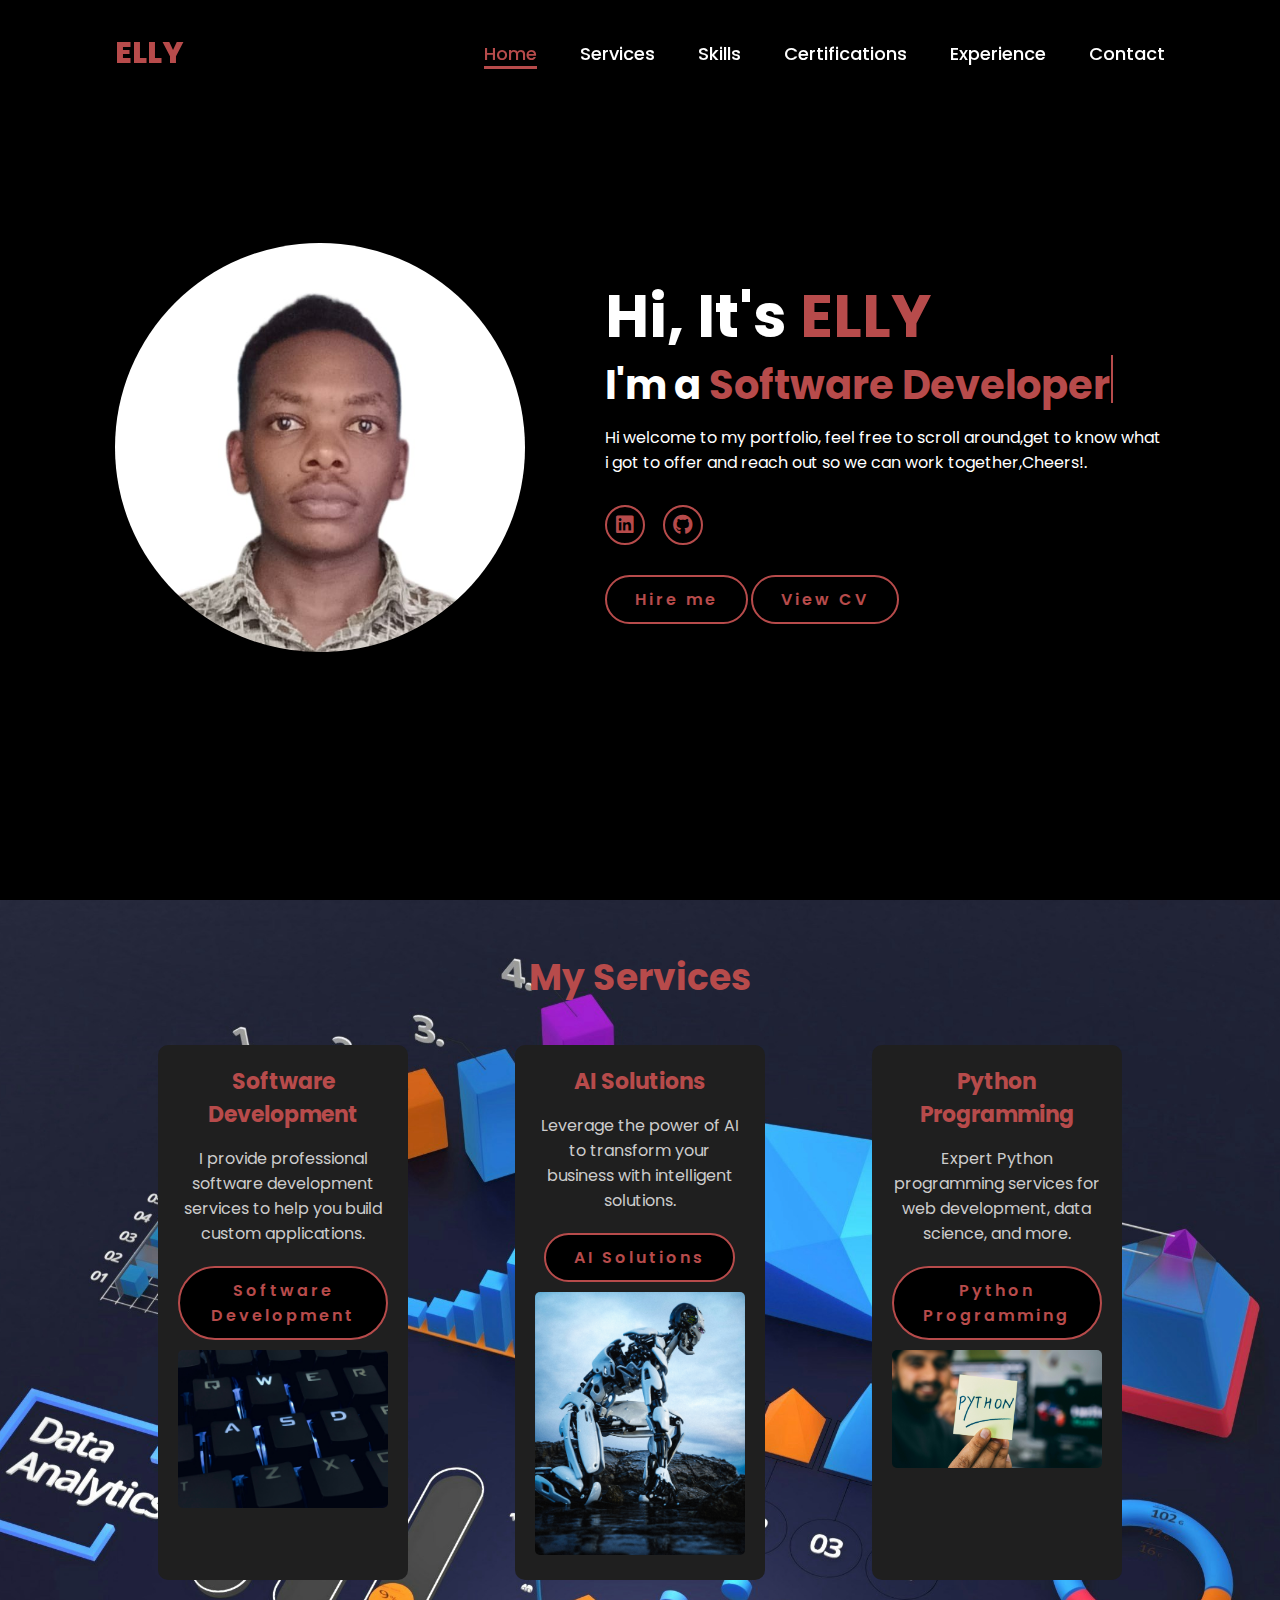
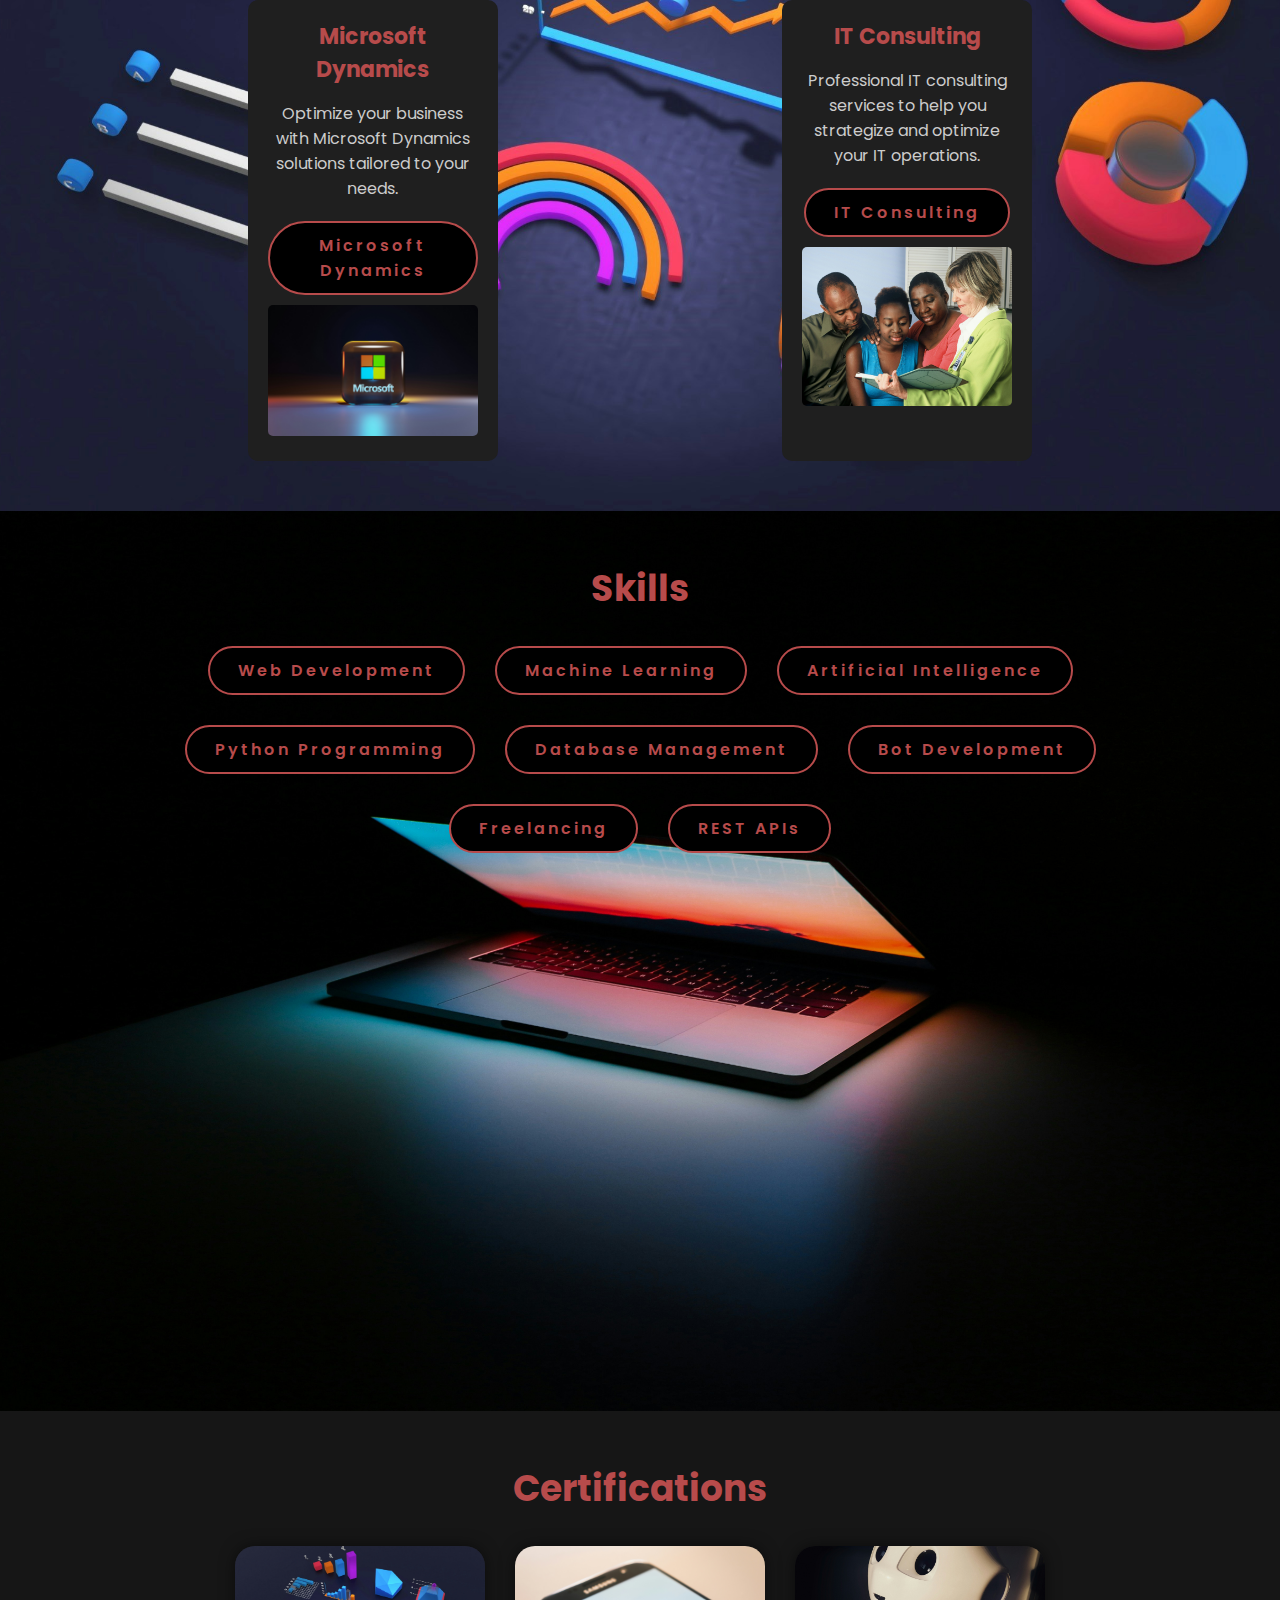
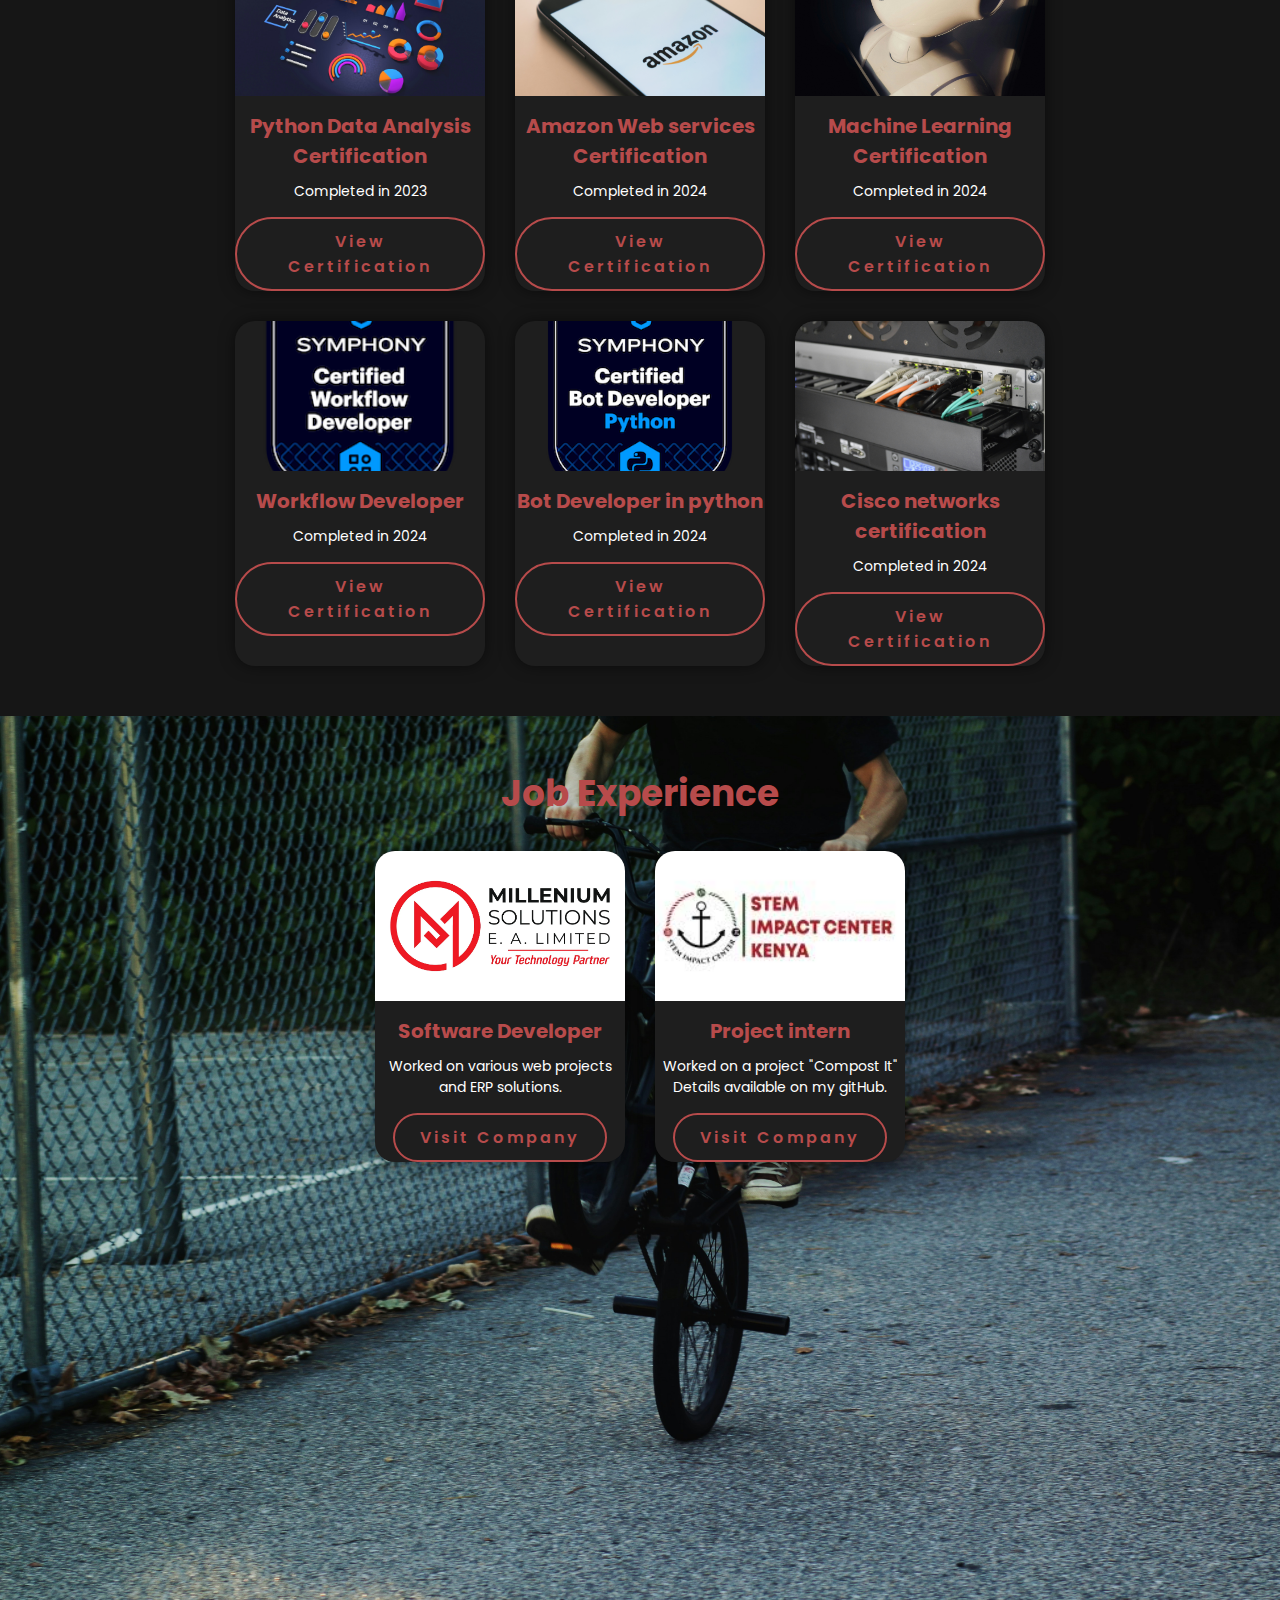
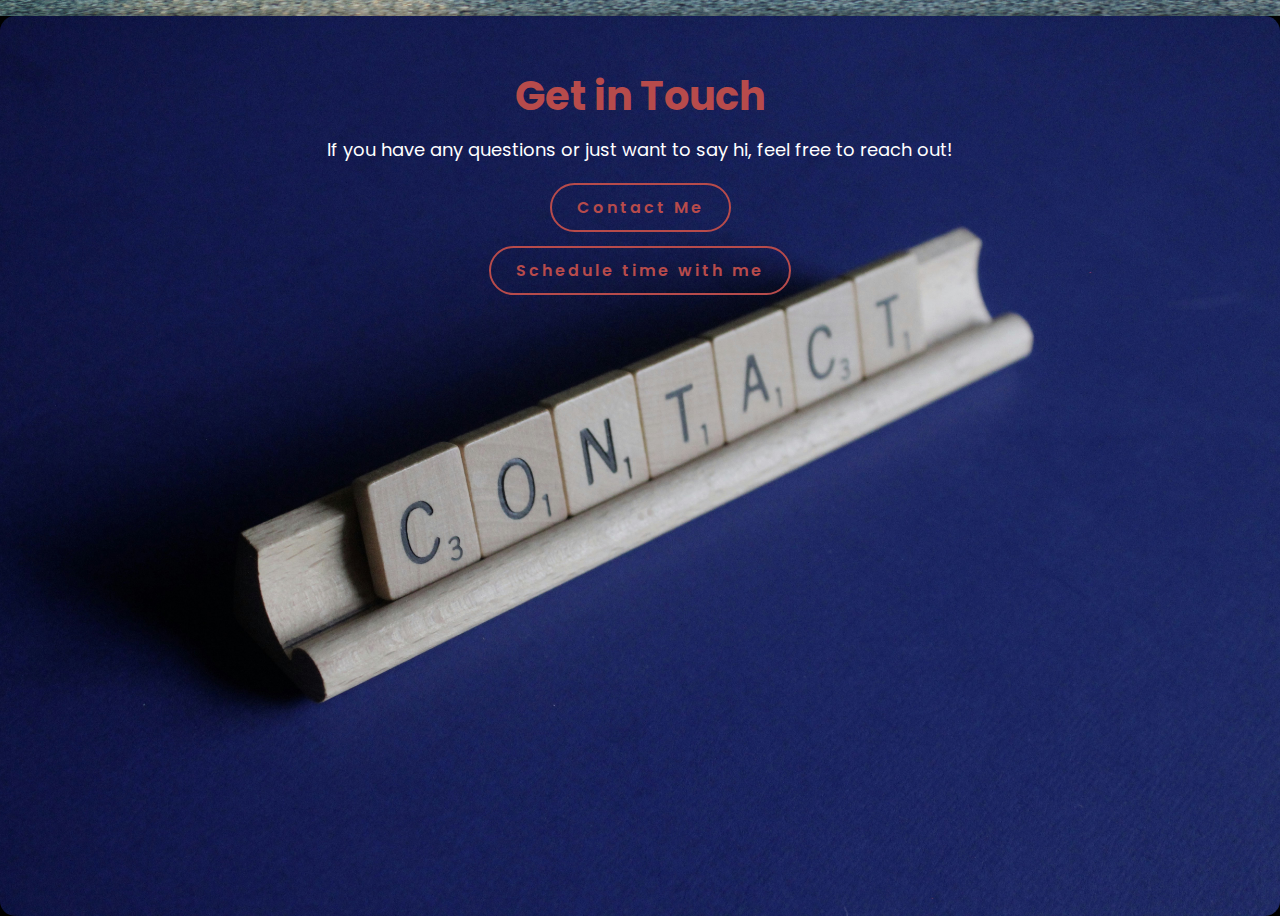
<file: index.html>
<!DOCTYPE html>
<html lang="en">

<head>
    <meta charset="UTF-8">
    <meta name="viewport" content="width=device-width, initial-scale=1.0">
    <link rel="stylesheet" href="https://cdnjs.cloudflare.com/ajax/libs/font-awesome/6.5.2/css/all.min.css">
    <link rel="stylesheet" href="style.css">
    <title>Portfolio Website</title>
</head>
<body>
    <header>
        <a href="#" class="logo">ELLY</a>

        <nav>
            <a href="#home" class="active"> Home</a>
            <a href="#services">Services</a>
            <a href="#skills">Skills</a>
            <a href="#certifications">Certifications</a>
            <a href="#experience">Experience</a>
            <a href="#contact">Contact</a>
        </nav>
    </header>

    <!-- Home Section -->
    <section id="home" class="home">
        <div class="home-img">
            <img src="images/profile.jpeg" alt="">
        </div>
        <div class="home-content">
            <h1>Hi, It's <span>ELLY</span></h1>
            <h3 class="typing-text">I'm a <span></span></h3>
            <p>Hi welcome to my portfolio, feel free to scroll around,get to know what i got to offer and reach out so we can work together,Cheers!.</p>
            <div class="social-icons">
                <a href="https://www.linkedin.com/in/elly-bett-5b2535247" target="_blank" aria-label="LinkedIn"><i class="fa-brands fa-linkedin"></i></a>
                <a href="https://github.com/KIPROTICHBETT53" target="_blank" aria-label="GitHub"><i class="fa-brands fa-github"></i></a>
            </div>
            <a href="https://mail.google.com/mail/?view=cm&fs=1&to=ellybett53@gmail.com" class="btn">Hire me</a>
            <a href="https://drive.google.com/open?id=1FBB_n8Kemb3TMqsO-T9iDfXxhotjhth7&usp=drive_fs" class="btn">View CV</a>

        </div>
    </section>

    <section id="services" class="services">
    <h2>My Services</h2>
    <div class="service-container">
        <div class="service">
            <h3>Software Development</h3>
            <p>I provide professional software development services to help you build custom applications.</p>
            <span class="btn">Software Development</span>
            <img src="images/software development.jpg" alt="Software Development">
        </div>

        <div class="service">
            <h3>AI Solutions</h3>
            <p>Leverage the power of AI to transform your business with intelligent solutions.</p>
            <span class="btn">AI Solutions</span>
            <img src="images/ai consulting.jpg" alt="AI Solutions">
        </div>

        <div class="service">
            <h3>Python Programming</h3>
            <p>Expert Python programming services for web development, data science, and more.</p>
            <span class="btn">Python Programming</span>
            <img src="images/python programming.jpg" alt="Python Programming">
        </div>

        <div class="service">
            <h3>Microsoft Dynamics</h3>
            <p>Optimize your business with Microsoft Dynamics solutions tailored to your needs.</p>
            <span class="btn">Microsoft Dynamics</span>
            <img src="images/microsoft dynamics.jpg" alt="Microsoft Dynamics">
        </div>

        <div class="service">
            <h3>IT Consulting</h3>
            <p>Professional IT consulting services to help you strategize and optimize your IT operations.</p>
            <span class="btn">IT Consulting</span>
            <img src="images/it consulting.jpg" alt="IT Consulting">
        </div>
    </div>
</section>



   <!-- Skills Section -->
<section id="skills" class="skills">
    <h2>Skills</h2>
    <div class="skills-container">
        <span class="btn">Web Development</span>
        <span class="btn">Machine Learning</span>
        <span class="btn">Artificial Intelligence</span>
        <span class="btn">Python Programming</span>
        <span class="btn">Database Management</span>
        <span class="btn">Bot Development</span>
        <span class="btn">Freelancing</span>
        <span class="btn">REST APIs</span>

    </div>
</section>



    <!-- Certifications Section -->
<section id="certifications" class="certifications">
    <h2>Certifications</h2>
    <div class="certifications-container">
        <div class="certification-item">
            <img src="images/data analysis.jpg" alt="Data analysis">
            <div class="certification-content">
                <h3>Python Data Analysis Certification</h3>
                <p>Completed in 2023</p>
                <a href="https://freecodecamp.org/certification/EllyBett/data-analysis-with-python-v7" target="_blank" class="btn">View Certification</a>
            </div>
        </div>

        <div class="certification-item">
            <img src="images/amazon.jpg" alt="Amazon">
            <div class="certification-content">
                <h3>Amazon Web services Certification</h3>
                <p>Completed in 2024</p>
                <a href="https://www.credly.com/badges/2b26b504-03cb-4909-b919-02a6711e55c3/linked_in_profile" target="_blank" class="btn">View Certification</a>
            </div>
        </div>

        <div class="certification-item">
            <img src="images/machine learning.jpg" alt="Machine learning">
            <div class="certification-content">
                <h3>Machine Learning Certification</h3>
                <p>Completed in 2024</p>
                <a href="https://freecodecamp.org/certification/EllyBett/machine-learning-with-python-v7" target="_blank" class="btn">View Certification</a>
            </div>
        </div>

        <div class="certification-item">
            <img src="images/symphony-certified-workflow-developer.png" alt="Symphony">
            <div class="certification-content">
                <h3>Workflow Developer</h3>
                <p>Completed in 2024</p>
                <a href="https://www.credly.com/badges/548ca1ef-7c4b-4162-a0ad-34b05d6b4a81/public_url" target="_blank" class="btn">View Certification</a>
            </div>
        </div>

        <div class="certification-item">
            <img src="images/symphony-certified-bot-developer-python.png" alt="Symphony">
            <div class="certification-content">
                <h3>Bot Developer in python</h3>
                <p>Completed in 2024</p>
                <a href="https://www.credly.com/badges/fd5a6c52-1aa7-462e-8f00-cc944dd5d620/public_url" target="_blank" class="btn">View Certification</a>
            </div>
        </div>

         <div class="certification-item">
            <img src="images/cisco networks.jpg" alt="cisco networks">
            <div class="certification-content">
                <h3>Cisco networks certification</h3>
                <p>Completed in 2024</p>
                <a href="https://www.credly.com/badges/c7512356-495c-4ad7-a9df-dbadf5649873/linked_in_profile" target="_blank" class="btn">View Certification</a>
            </div>
        </div>
    </div>
</section>


    <!-- Job Experience Section -->
<section id="experience" class="experience">
    <h2>Job Experience</h2>
    <div class="experience-container">
        <div class="experience-item">
            <img src="images/millenium.webp" alt="Millenium">
            <h3>Software Developer</h3>
            <p>Worked on various web projects and ERP solutions.</p>
            <a href="https://www.millenium.co.ke/" target="_blank" class="btn">Visit Company</a>
        </div>

        <div>
           <div class="experience-item">
            <img src="images/stem.jpeg" alt="Stem Impact Center">
            <h3>Project intern</h3>
            <p>Worked on a project "Compost It" Details available on my gitHub.</p>
            <a href="https://stemimpactcenterkenya.org/" target="_blank" class="btn">Visit Company</a>
           </div>
        </div>
</section>


    <!-- Contact Section -->
<section id="contact" class="contact">
    <h2>Get in Touch</h2>
    <p>If you have any questions or just want to say hi, feel free to reach out!</p>
    <a href="mailto:ellbett53@gmail.com.com" class="btn">Contact Me</a>
    <h2>
       <link href="https://assets.calendly.com/assets/external/widget.css" rel="stylesheet">
       <script src="https://assets.calendly.com/assets/external/widget.js" type="text/javascript" async></script>
       <a href="" onclick="Calendly.initPopupWidget({url: 'https://calendly.com/ellybett53/home'});return false;" class="btn">Schedule time with me</a>
    </h2>
</section>


 <script>
        // Active link on scroll
        window.addEventListener("scroll", function () {
            let sections = document.querySelectorAll("section");
            let navLinks = document.querySelectorAll("nav a");

            sections.forEach((section) => {
                let top = window.scrollY;
                let offset = section.offsetTop - 150;
                let height = section.offsetHeight;
                let id = section.getAttribute("id");

                if (top >= offset && top < offset + height) {
                    navLinks.forEach((link) => {
                        link.classList.remove("active");
                        document.querySelector("nav a[href*=" + id + "]").classList.add("active");
                    });
                }
            });
        });
    </script>


</body>
</html>
</file>
<file: style.css>
@import url('https://fonts.googleapis.com/css2?family=Poppins:wght@100;200;300;400;500;600&display=swap');

*{
    margin: 0;
    padding: 0;
    box-sizing: border-box;
    text-decoration: none;
    border: none;
    outline: none;
    font-family: 'Poppins', sans-serif;
}

html{
    font-size: 62.5%;
    scroll-behavior: smooth; /* Enable smooth scrolling */
}

body{
    width: 100%;
    height: 100vh;
    overflow-x: hidden;
    background-color: black;
    color: white;
}

header{
    margin-top: 20px;
    position: fixed;
    top: 0;
    left: 0;
    width: 100%;
    padding: 1rem 9%;
    background-color: transparent;
    filter: drop-shadow(10px);
    display: flex;
    justify-content: space-between;
    align-items: center;
    z-index: 100;
}

.logo{
    font-size: 3rem;
    color: #b74b4b;
    font-weight: 800;
    cursor: pointer;
    transition: 0.5s ease;
}

.logo:hover{
    transform: scale(1.1);
}

nav a{
    font-size: 1.8rem;
    color: white;
    margin-left: 4rem;
    font-weight: 500;
    transition: 0.3s ease;
    border-bottom: 3px solid transparent;
}

nav a:hover,
nav a.active{
    color: #b74b4b;
    border-bottom: 3px solid #b74b4b;
}

@media(max-width:995px){
    nav{
        position: absolute;
        display: none;
        top: 0;
        right: 0;
        width: 40%;
        border-left: 3px solid #b74b4b;
        border-bottom: 3px solid #b74b4b;
        border-bottom-left-radius: 2rem;
        padding: 1rem solid;
        background-color: #161616;
        border-top: 0.1rem solid rgba(0,0,0,0.1);
    }

    nav.active{
        display: block;
    }

    nav a{
        display: block;
        font-size: 2rem;
        margin: 3rem 0;
    }

    nav a:hover,
    nav a.active{
        padding: 1rem;
        border-radius: 0.5rem;
        border-bottom: 0.5rem solid #b74b4b;
    }
}

/* General Section Styling */
section{
    min-height: 100vh;
    padding: 5rem 9%;
    color: white;
    background-color: black;
}

/* Home Section */
.home{
    display: flex;
    justify-content: center;
    align-items: center;
    gap: 8rem;
    background-color: black;
}

.home .home-content h1{
    font-size: 6rem;
    font-weight: 700;
    line-height: 1.3;
}

span{
    color: #b74b4b;
}

.home-content h3{
    font-size: 4rem;
    margin-bottom: 1rem;
    font-weight: 700;
}

.home-content p{
    font-size: 1.6rem;
}

.home-img{
    border-radius: 50%;
}

.home-img img{
    position: relative;
    width: 32vw;
    border-radius: 50%;
    box-shadow: 0 0 25px solid #b74b4b;
    cursor: pointer;
    transition: 0.2s linear;
}

.home-img img:hover{
    font-size: 1.8rem;
    font-weight: 500;
}

.social-icons a{
    display: inline-flex;
    justify-content: center;
    align-items: center;
    width: 4rem;
    height: 4rem;
    background-color: transparent;
    border: 0.2rem solid #b74b4b;
    font-size: 2rem;
    border-radius: 50%;
    margin: 3rem 1.5rem 3rem 0;
    transition: 0.3s ease;
    color: #b74b4b;
}

.social-icons a:hover{
    color: black;
    transform: scale(1.3) translateY(-5px);
    background-color: #b74b4b;
    box-shadow: 0  0 25px #b74b4b;
}

.btn{
    display: inline-block;
    padding: 1rem 2.8rem;
    background-color: black;
    border-radius: 4rem;
    font-size: 1.6rem;
    color: #b74b4b;
    letter-spacing: 0.3rem;
    font-weight: 600;
    border: 2px solid #b74b4b;
    transition: 0.3s ease;
    cursor: pointer;
}

.btn:hover{
    transform: scale3d(1.03);
    background-color: #b74b4b;
    color: black;
    box-shadow: 0 0 25px #b74b4b;
}

.typing-text{
    font-size: 34px;
    font-weight: 600;
    min-width: 280px;
}

.typing-text span{
    position: relative;
}

.typing-text span::before{
    content: "Software Developer";
    color: #b74b4b;
    animation: words 20s infinite;
}

.typing-text span::after{
    content: "";
    background-color: black;
    position: absolute;
    width: 2px;  /* Thinner cursor */
    height: 1.2em;  /* Adjusted height to match the font size */
    border-left: 2px solid #b74b4b;
    right: -5px;
    animation: cursor 0.6s infinite;
}
}

@keyframes cursor{
    to{
        border-left: 3px solid #b74b4b;
    }
}

@keyframes words{
    0%, 10%{
        content: "Microsoft Dynamics Consultant";
    }
    11%, 20%{
        content: "AI Expert";
    }
    21%, 30%{
        content: "Machine Learning Expert";
    }
    31%, 40%{
        content: "Python Programmer";
    }
    41%, 50%{
        content: "IT Student";
    }
}

@media (max-width: 1000px){
    .home{
        gap: 4rem;
    }
}

@media(max-width:995px){
    .home{
        flex-direction: column;
        margin: 5rem 4rem;
    }

    .home .home-content h3{
        font-size: 2.5rem;
    }

    .home-content h1{
        font-size: 5rem;
    }

    .home-img img{
        width: 70vw;
        margin-top: 4rem;
    }
}

/* Services Section */
.services {
    padding: 5rem 9%;
     background-image: url('images/data analysis.jpg');
     background-size: cover;
    background-position: center;
    background-color: rgba(0, 0, 0, 0.7); /* Darken background */
    color: white;
    text-align: center;
}

.services h2 {
    font-size: 3.6rem;
    margin-bottom: 4rem;
    color: #b74b4b;
}

.service-container {
    display: flex;
    justify-content: space-around;
    flex-wrap: wrap;
    gap: 2rem;
}

.service {
    background-color: #1f1f1f;
    border-radius: 1rem;
    padding: 2rem;
    width: 25rem; /* Adjust based on your preference */
    text-align: center;
    transition: 0.3s ease;
}

.service:hover {
    transform: scale(1.05);
    box-shadow: 0 0 25px #b74b4b;
}

.service img {
    width: 100%; /* Adjust image size */
    height: auto;
    border-radius: 0.5rem;
    margin-top: 1rem;
}

.service h3 {
    font-size: 2.2rem;
    margin-bottom: 1.5rem;
    color: #b74b4b;
}

.service p {
    font-size: 1.6rem;
    margin-bottom: 2rem;
    color: #cccccc;
}

.service .btn {
    display: inline-block;
    padding: 1rem 2.8rem;
    background-color: black;
    border-radius: 4rem;
    font-size: 1.6rem;
    color: #b74b4b;
    letter-spacing: 0.3rem;
    font-weight: 600;
    border: 2px solid #b74b4b;
    transition: 0.3s ease;
    cursor: pointer;
}

.service .btn:hover {
    transform: scale(1.03);
    background-color: #b74b4b;
    color: black;
    box-shadow: 0 0 25px #b74b4b;
}

/* Responsive styling for smaller screens */
@media(max-width: 768px) {
    .service-container {
        flex-direction: column;
        align-items: center;
    }

    .service {
        width: 100%;
        margin-bottom: 3rem;
    }
}


/* Skills Section */
.skills {
    padding: 5rem 9%;
    background-image: url('images/workback.jpg');
     background-size: cover;
    background-position: center;
    background-color: rgba(0, 0, 0, 0.7); /* Darken background */
    color: white;
    text-align: center;
}

.skills h2 {
    font-size: 3.6rem;
    margin-bottom: 3rem;
    color: #b74b4b;
}

.skills-container {
    display: flex;
    flex-wrap: wrap;
    justify-content: center;
    gap: 3rem;
}

.skill-btn {
    display: inline-block;
    width: 15rem; /* Increased size for bigger circles */
    height: 15rem;
    line-height: 15rem;
    background-color: transparent;
    color: #b74b4b;
    font-size: 1.6rem;
    font-weight: 600;
    text-align: center;
    border-radius: 50%; /* Circular shape */
    border: 2px solid #b74b4b; /* Matches the 'Hire Me' button */
    position: relative;
    transition: all 0.4s ease;
    cursor: pointer;
    text-transform: uppercase;
    box-shadow: 0 0 15px rgba(0, 0, 0, 0.3); /* Soft shadow */
}

.skill-btn:hover {
    background-color: #b74b4b;
    color: white;
    box-shadow: 0 0 20px rgba(183, 75, 75, 0.6); /* Stronger shadow on hover */
    transition: all 0.4s ease;
}

.skill-btn::before {
    content: '';
    position: absolute;
    top: 50%;
    left: 50%;
    width: 0;
    height: 0;
    background-color: rgba(255, 255, 255, 0.2);
    border-radius: 50%;
    transform: translate(-50%, -50%);
    transition: width 0.4s ease, height 0.4s ease;
}

.skill-btn:hover::before {
    width: 300%;
    height: 300%;
}

/* Responsive Design */
@media(max-width: 1200px) {
    .skills-container {
        gap: 2.5rem;
    }

    .skill-btn {
        width: 13rem;
        height: 13rem;
        line-height: 13rem;
        font-size: 1.4rem;
    }
}

@media(max-width: 768px) {
    .skills-container {
        flex-direction: column;
        align-items: center;
        gap: 2rem;
    }

    .skill-btn {
        width: 12rem;
        height: 12rem;
        line-height: 12rem;
        font-size: 1.3rem;
    }
}

@media(max-width: 480px) {
    .skill-btn {
        width: 10rem;
        height: 10rem;
        line-height: 10rem;
        font-size: 1.2rem;
    }
}

/* Responsive Design */
@media(max-width: 768px) {
    .skill-btn {
        padding: 0.8rem 2.4rem;
        font-size: 1.4rem;
    }
}


/* Responsive Design */
@media(max-width: 768px) {
    .services ul li {
        font-size: 1.8rem;
    }
}


/* Certifications Section */
.certifications {
    padding: 5rem 9%;
    background-color: #161616;
    color: white;
    text-align: center;
}

.certifications h2 {
    font-size: 3.6rem;
    margin-bottom: 3rem;
    color: #b74b4b;
}

.certifications-container {
    display: flex;
    flex-wrap: wrap;
    justify-content: center;
    gap: 3rem;
}

.certification-item {
    background-color: #1e1e1e;
    border-radius: 2rem;
    overflow: hidden;
    max-width: 25rem; /* Adjusted to be more compact */
    text-align: center; /* Centered content */
    box-shadow: 0 0 15px rgba(0, 0, 0, 0.5);
    transition: transform 0.3s ease;
}

.certification-item:hover {
    transform: translateY(-10px);
}

.certification-item img {
    width: 100%;
    height: 15rem; /* Adjusted height */
    object-fit: cover;
}

.certification-item h3 {
    font-size: 2rem;
    color: #b74b4b;
    margin: 1rem 0;
}

.certification-item p {
    font-size: 1.4rem; /* Adjusted font size */
    margin-bottom: 1.5rem;
    color: white;
}

.certifications .btn {
    display: inline-block;
    padding: 1rem 2.5rem; /* Adjusted padding */
    background-color: transparent;
    border-radius: 4rem;
    font-size: 1.6rem;
    color: #b74b4b;
    letter-spacing: 0.3rem;
    font-weight: 600;
    border: 2px solid #b74b4b;
    transition: 0.3s ease;
    cursor: pointer;
}

.certifications .btn:hover {
    background-color: #b74b4b;
    color: white;
    box-shadow: 0 0 25px #b74b4b;
}

/* Responsive Design */
@media(max-width: 1200px) {
    .certifications-container {
        gap: 2rem;
    }

    .certification-item {
        max-width: 100%;
    }
}

@media(max-width: 768px) {
    .certifications-container {
        flex-direction: column;
        align-items: center;
        gap: 2rem;
    }

    .certification-item {
        max-width: 100%;
    }
}


/* Responsive Design */
@media(max-width: 1200px) {
    .certifications-container {
        gap: 2rem;
    }

    .certification-item {
        max-width: 100%;
    }
}

@media(max-width: 768px) {
    .certifications-container {
        flex-direction: column;
        align-items: center;
        gap: 2rem;
    }

    .certification-item {
        max-width: 100%;
    }
}


/* Responsive Design */
@media(max-width: 1200px) {
    .certifications-container {
        gap: 2rem;
    }

    .certification-item {
        max-width: 100%;
    }
}

@media(max-width: 768px) {
    .certifications-container {
        flex-direction: column;
        align-items: center;
        gap: 2rem;
    }

    .certification-item {
        max-width: 100%;
    }
}


/* Job Experience Section */
.experience {
    padding: 5rem 9%;
    background-image: url('images/backpic.jpg');
     background-size: cover;
    background-position: center;
    background-color: rgba(0, 0, 0, 0.7); /* Darken background */
    color: white;
    text-align: center;
}

.experience h2 {
    font-size: 3.6rem;
    margin-bottom: 3rem;
    color: #b74b4b; /* Same accent color */
}

.experience-container {
    display: flex;
    flex-wrap: wrap;
    justify-content: center;
    gap: 3rem;
}

.experience-item {
    background-color: #1e1e1e;
    border-radius: 2rem;
    overflow: hidden;
    max-width: 25rem; /* Consistent with certifications */
    text-align: center;
    box-shadow: 0 0 15px rgba(0, 0, 0, 0.5);
    transition: transform 0.3s ease;
}

.experience-item:hover {
    transform: translateY(-10px);
}

.experience-item img {
    width: 100%;
    height: 15rem; /* Adjusted height */
    object-fit: cover;
}

.experience-item h3 {
    font-size: 2rem;
    color: #b74b4b; /* Same accent color */
    margin: 1rem 0;
}

.experience-item p {
    font-size: 1.4rem;
    margin-bottom: 1.5rem;
    color: white;
}

.experience .btn {
    display: inline-block;
    padding: 1rem 2.5rem;
    background-color: transparent;
    border-radius: 4rem;
    font-size: 1.6rem;
    color: #b74b4b;
    letter-spacing: 0.3rem;
    font-weight: 600;
    border: 2px solid #b74b4b;
    transition: 0.3s ease;
    cursor: pointer;
}

.experience .btn:hover {
    background-color: #b74b4b;
    color: white;
    box-shadow: 0 0 25px #b74b4b;
}

/* Responsive Design */
@media(max-width: 1200px) {
    .experience-container {
        gap: 2rem;
    }

    .experience-item {
        max-width: 100%;
    }
}

@media(max-width: 768px) {
    .experience-container {
        flex-direction: column;
        align-items: center;
        gap: 2rem;
    }

    .experience-item {
        max-width: 100%;
    }
}

/* Contact Section */
.contact {
    padding: 5rem 9%;
    background-image: url('images/contact.jpg');
    background-size: cover;
    background-position: center;
    background-color: rgba(0, 0, 0, 0.7); /* Darken background */
    color: white;
    text-align: center;
    border-radius: 1.5rem; /* Round edges */
    box-shadow: 0 0 15px rgba(0, 0, 0, 0.5);
}

.contact h2 {
    font-size: 4rem; /* Increased font size */
    margin-bottom: 1rem;
    font-weight: 700; /* Bolder font */
    color: #b74b4b; /* Same accent color */
}

.contact p {
    font-size: 1.8rem; /* Increased font size */
    margin-bottom: 2rem;
}

.contact .btn {
    display: inline-block;
    padding: 1rem 2.5rem;
    background-color: transparent;
    border-radius: 4rem;
    font-size: 1.6rem;
    color: #b74b4b;
    letter-spacing: 0.3rem;
    font-weight: 600;
    border: 2px solid #b74b4b;
    transition: 0.3s ease;
    cursor: pointer;
}

.contact .btn:hover {
    background-color: #b74b4b;
    color: white;
    box-shadow: 0 0 25px #b74b4b;
}

/* Responsive Design */
@media (max-width: 768px) {
    .contact {
        padding: 3rem 2rem;
    }

    .contact h2 {
        font-size: 3rem; /* Adjusted for smaller screens */
    }

    .contact p {
        font-size: 1.6rem; /* Adjusted for smaller screens */
    }
}
    .disabled {
         color: gray; /* Change color to indicate it's disabled */
         opacity: 0.6; /* Optional: make it look less prominent */
         pointer-events: none; /* Prevents interaction */
}
</file>
